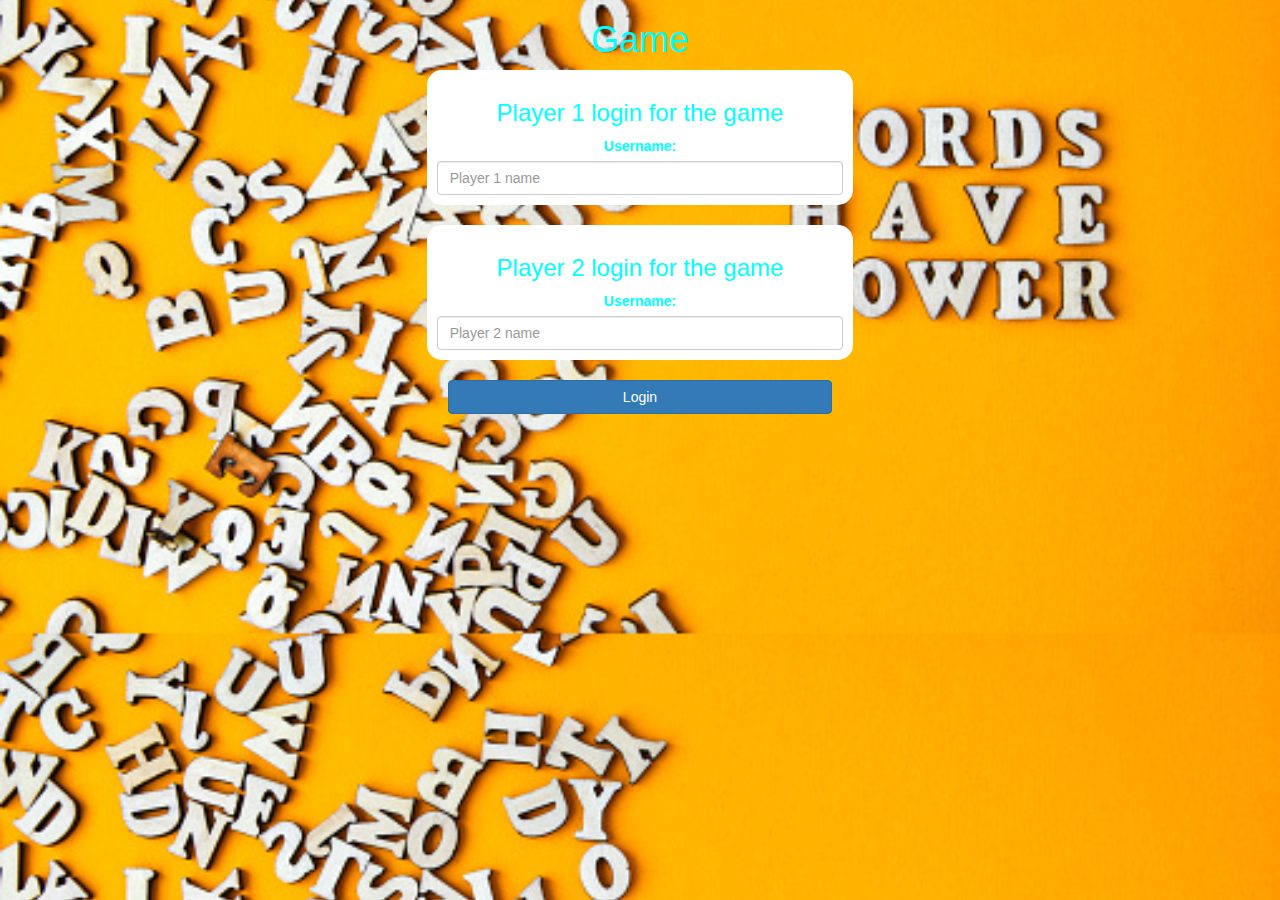
<file: index.html>
<!DOCTYPE html>
<html>
<head>
	
	<link href="icons8-dictionary-50.png" rel="icon"><title>Guess The Word</title>

<meta name="viewport" content="width=device-width, initial-scale=1">
<link rel="stylesheet" href="https://maxcdn.bootstrapcdn.com/bootstrap/3.4.0/css/bootstrap.min.css">
<script src="https://ajax.googleapis.com/ajax/libs/jquery/3.4.1/jquery.min.js"></script>
<script src="https://maxcdn.bootstrapcdn.com/bootstrap/3.4.0/js/bootstrap.min.js"></script>

<link rel="stylesheet" type="text/css" href="game.css">

<script src="game_login.js"></script>
</head>
<body class="body_back" background="Back1.jpg">

<center>

<h1>Game</h1>
<div class="col-lg-4 col-md-4 col-sm-8 col-xs-11 login_div1">
<h3>Player 1 login for the game</h3>
<label>Username:</label>
<input type="text" id="player1_name_input" class="form-control" placeholder="Player 1 name">
</div>
<br>
<div class="col-lg-4 col-md-4 col-sm-8 col-xs-11 login_div2">
	<h3>Player 2 login for the game</h3>
	<label>Username:</label>
	<input type="text" id="player2_name_input" class="form-control" placeholder="Player 2 name">
	</div>
	<br>
<button style="width: 30%" class="btn btn-primary" onclick="addUser()">Login</button>	
</center>

</body>
</html>
</file>
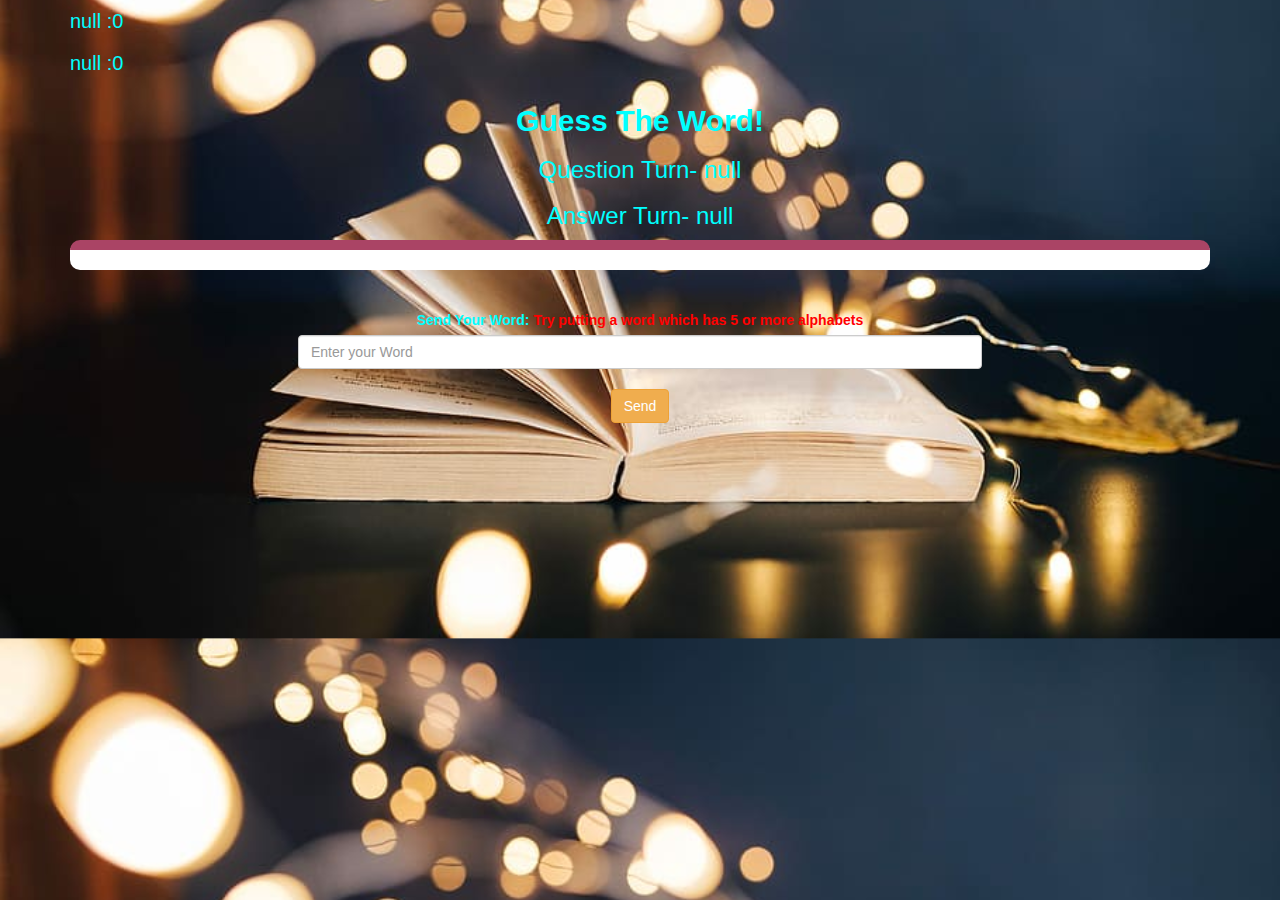
<file: game_page.html>
<!DOCTYPE html>
<html>
<head>
	<link href="icons8-dictionary-50.png" rel="icon">
	<title>Guess The Word</title>

<meta name="viewport" content="width=device-width, initial-scale=1">
<link rel="stylesheet" href="https://maxcdn.bootstrapcdn.com/bootstrap/3.4.0/css/bootstrap.min.css">
<script src="https://ajax.googleapis.com/ajax/libs/jquery/3.4.1/jquery.min.js"></script>
<script src="https://maxcdn.bootstrapcdn.com/bootstrap/3.4.0/js/bootstrap.min.js"></script>

<link rel="stylesheet" type="text/css" href="game.css">
</head>
<body class="body_back" background="Book.jpg">

<div class="container">

	<h4 id="p1n"></h4><span id="p1s"></span>
	<br>
	<h4 id="p2n"></h4><span id="p2s"></span>
	<center>
		<h2 style="width: 60%; font-size: 30px; font-weight: bolder; color:cyan;">Guess The Word!</h2>
        <h3 id="qturn"></h3>
		<h3 id="aturn"></h3>
		<div id="output"></div>
		

		<br>
		<br>

		<label>Send Your Word: <b style="color: red">Try putting a word which has 5 or more alphabets</b></label>
        <input class="form-control" placeholder="Enter your Word" id="word" type="text">
		<br>
        <button class="btn btn-warning" onclick="send()">Send</button>
	</center>
</div>

<script src="game_page.js"></script>
</body>
</html>
</file>
<file: game.css>
.body_back
{
    background-position: center;	
	background-size: cover;
	color:cyan;
}

	.login_div1 , .login_div2
	{
		background: white;
		padding: 10px;
		float: none;
		border-radius: 15px;
	}


#player1_name , #player2_name
{
	display: inline-block;
	margin-left: 20px;
}
#word
{
	width: 60%;
}
#word_display
{
	letter-spacing: 5px;
}
#output
{
background: white;
border-radius: 10px;
border-top: 10px solid #AA4465;
padding: 10px;
float: none;
text-align: left;
color: black;
}

#ans_input {
	width: 300px;
	display: inline-block;
}

h5 {
	display: inline-block;
}

h4, span {
	display: inline-block;
	font-size: 20px;
}
</file>
